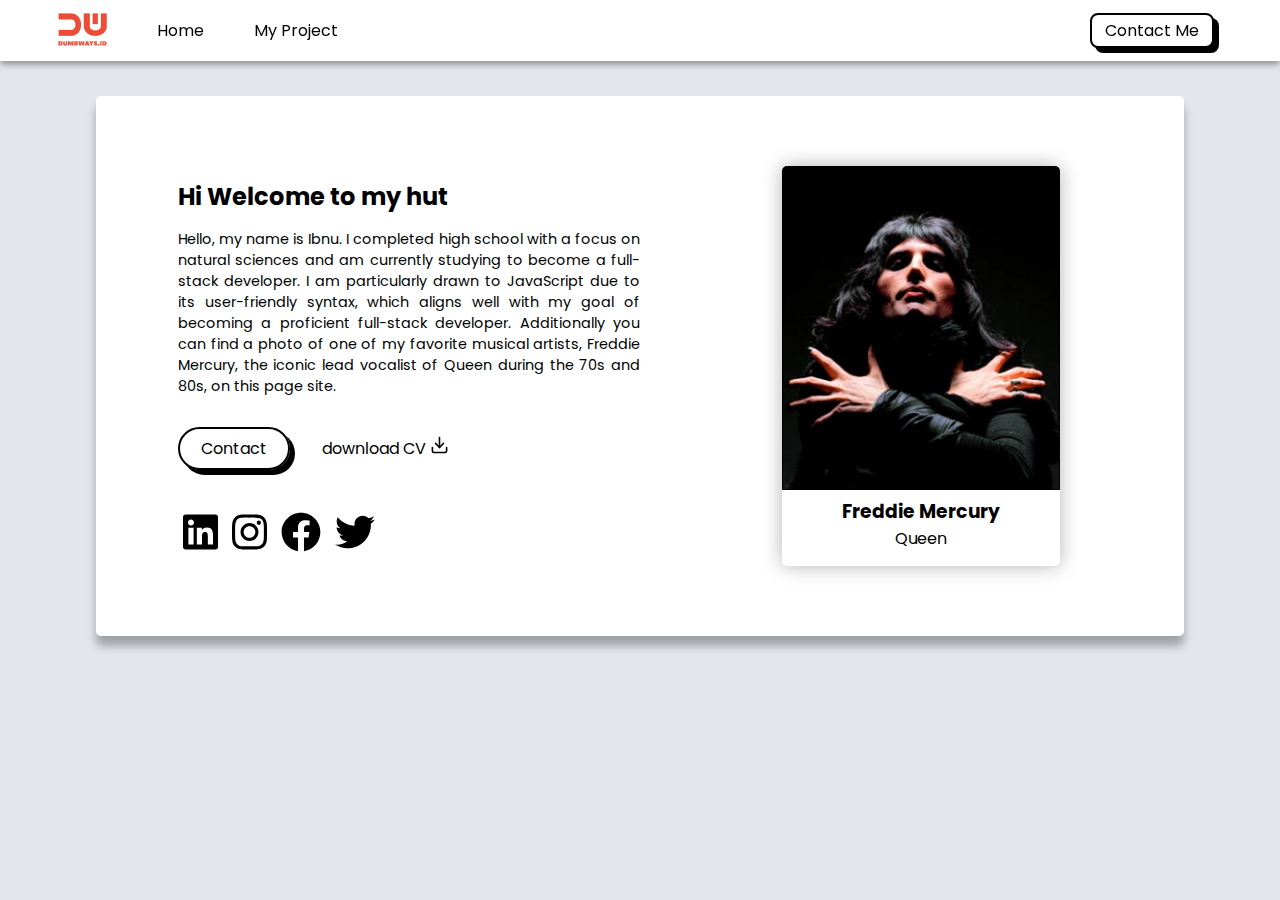
<file: index.html>
<!DOCTYPE html>
<html lang="en">
<head>
    <meta charset="UTF-8">
    <meta http-equiv="X-UA-Compatible" content="IE=edge">
    <meta name="viewport" content="width=device-width, initial-scale=1.0">
    <title>Home</title>
    <link rel="stylesheet" href="assets/css/style-halaman-utama.css">
    <link rel="stylesheet" href="https://cdnjs.cloudflare.com/ajax/libs/font-awesome/6.4.0/css/all.min.css" integrity="sha512-iecdLmaskl7CVkqkXNQ/ZH/XLlvWZOJyj7Yy7tcenmpD1ypASozpmT/E0iPtmFIB46ZmdtAc9eNBvH0H/ZpiBw==" crossorigin="anonymous" referrerpolicy="no-referrer" />
</head>
<body>
    <!-- Navigasi Bar -->
    <nav>
        <div class="nav-right">
            <ul>
                <li>
                    <a href="https://dumbways.id/">
                        <img src="assets/images/logo.png" alt="">
                    </a>
                </li>
                <li><a href="index.html">Home</a></li>
                <li><a href="blog.html">My Project</a></li>
            </ul>
        </div>
        <div class="nav-left">
            <a href="contact-menu.html">Contact Me</a>
        </div>

        <div class="btn">
            <button class="btn-hamburger" onclick="hamburger()">
                <i class="fa-solid fa-bars"></i>
            </button>
        </div>
    </nav>
    <!-- Akhir navigasi bar -->

    <!-- hamburger menu -->
    <div class="hamburger-menu">
        <a href="index.html">Home</a>
        <a href="blog.html">My Project</a>
        <a href="contact-menu.html">Contact Me</a>
    </div>
    <!-- akhir hamburger menu -->

    <div class="container">
        <section class="profil">
            <h2>Hi Welcome to my hut</h2>
            <p>Hello, my name is Ibnu. I completed high school with a focus on natural sciences and am currently studying to become a full-stack developer. I am particularly drawn to JavaScript due to its user-friendly syntax, which aligns well with my goal of becoming a proficient full-stack developer. Additionally you can find a photo of one of my favorite musical artists, Freddie Mercury, the iconic lead vocalist of Queen during the 70s and 80s, on this page site.</p>
            
            <div class="link">
                <a href="contact-menu.html">
                    <button type="button">
                    Contact
                    </button>
                </a>
                <a href="#">
                    download CV
                    <img src="assets/images/download.svg" alt="download">
                </a>
            </div>

            <div class="sosial-media">
                <a href="https://www.linkedin.com/in/ibnu-alinsani-8b275826b/">
                    <img src="assets/images/linkedin.svg" alt="Ibnu-Alinsani" class="icon">
                </a>
                <a href="https://www.instagram.com/ibnu_al_insani/">
                    <img src="assets/images/instagram.svg" alt="@ibnu_al_insani" class="icon">
                </a>
                <a href="https://www.facebook.com/ibnu.alinsani.1">
                    <img src="assets/images/facebook.svg" alt="IbnuAlinsani" class="icon">
                </a>
                <a href="https://twitter.com/Ibnu_Alinsani">
                    <img src="assets/images/twitter.svg" alt="@IbnuAlinsani"class="icon">
                </a>
            </div>
        </section>

        <section>

            <figure>
                <img src="assets/images/freddie.jpg" alt="Freddie Mercury">
                <h3>Freddie Mercury</h3>
                <figcaption>Queen</figcaption>
            </figure>
        </section>
    </div>

    <script src="assets/Js/hamburger.js"></script>
</body>
</html>
</file>
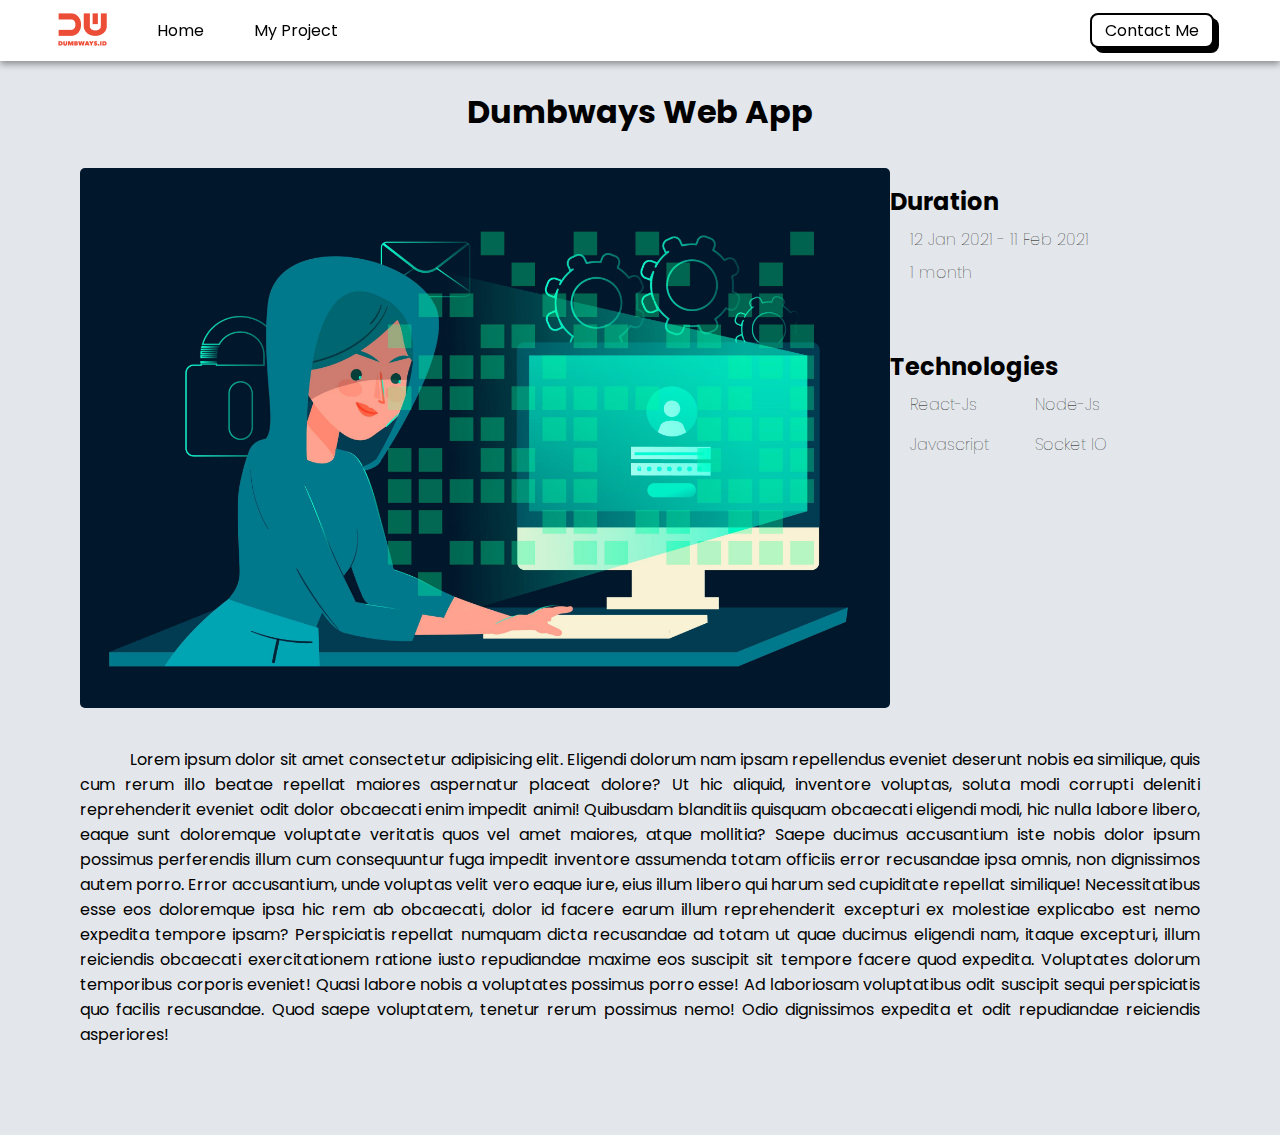
<file: blog-detail.html>
<!DOCTYPE html>
<html lang="en">
<head>
    <meta charset="UTF-8">
    <meta http-equiv="X-UA-Compatible" content="IE=edge">
    <meta name="viewport" content="width=device-width, initial-scale=1.0">
    <title>Dumbways Web App</title>
    <link rel="stylesheet" href="assets/css/style-blog-detail.css">
    <link rel="stylesheet" href="https://cdnjs.cloudflare.com/ajax/libs/font-awesome/6.4.0/css/all.min.css" integrity="sha512-iecdLmaskl7CVkqkXNQ/ZH/XLlvWZOJyj7Yy7tcenmpD1ypASozpmT/E0iPtmFIB46ZmdtAc9eNBvH0H/ZpiBw==" crossorigin="anonymous" referrerpolicy="no-referrer" />
</head>
<body>
    <!-- Navigasi Bar -->
    <nav>
        <div class="nav-right">
            <ul>
                <li>
                    <a href="https://dumbways.id/">
                        <img src="assets/images/logo.png" alt="">
                    </a>
                </li>
                <li><a href="index.html">Home</a></li>
                <li><a href="blog.html">My Project</a></li>
            </ul>
        </div>
        <div class="nav-left">
            <a href="contact-menu.html">Contact Me</a>
        </div>

        <div class="btn">
            <button class="btn-hamburger" onclick="hamburger()">
                <i class="fa-solid fa-bars"></i>
            </button>
        </div>
    </nav>
    <!-- Akhir navigasi bar -->

    <!-- hamburger menu -->
    <div class="hamburger-menu">
        <a href="index.html">Home</a>
        <a href="blog.html">My Project</a>
        <a href="contact-menu.html">Contact Me</a>
    </div>
    <!-- akhir hamburger menu -->

    <div class="container">
        <h1>Dumbways Web App</h1>
        <div class="first-column">
            <div class="hero">
                <img src="assets/images/code-2.jpg" alt="">
            </div>
            <div class="detail">
                <div class="duration">
                    <h2>Duration</h2>
                    <div class="date">
                        <i class="fa-solid fa-calculator"></i>
                        <h4>12 Jan 2021 - 11 Feb 2021</h4>
                    </div>
                    <div class="month">
                        <i class="fa-solid fa-clock"></i>
                        <h4>1 month</h4>
                    </div>
                </div>

                <div class="technologies">
                    <h2>Technologies</h2>
                    <div class="technoUse">
                        <div class="react">
                            <i class="fa-brands fa-react"></i>
                            <h4>React-Js</h4>
                        </div>
                        <div class="node">
                            <i class="fa-brands fa-node"></i>
                            <h4>Node-Js</h4>
                        </div>
                        <div class="javascript">
                            <i class="fa-brands fa-square-js"></i>
                            <h4>Javascript</h4>
                        </div>
                        <div class="socket">
                            <i class="fa-solid fa-bolt"></i>
                            <h4>Socket IO</h4>
                        </div>
                    </div>
                </div>
            </div>
        </div>

        <div class="second-column">
            <p>
                Lorem ipsum dolor sit amet consectetur adipisicing elit. Eligendi dolorum nam ipsam repellendus eveniet deserunt nobis ea similique, quis cum rerum illo beatae repellat maiores aspernatur placeat dolore? Ut hic aliquid, inventore voluptas, soluta modi corrupti deleniti reprehenderit eveniet odit dolor obcaecati enim impedit animi! Quibusdam blanditiis quisquam obcaecati eligendi modi, hic nulla labore libero, eaque sunt doloremque voluptate veritatis quos vel amet maiores, atque mollitia? Saepe ducimus accusantium iste nobis dolor ipsum possimus perferendis illum cum consequuntur fuga impedit inventore assumenda totam officiis error recusandae ipsa omnis, non dignissimos autem porro. Error accusantium, unde voluptas velit vero eaque iure, eius illum libero qui harum sed cupiditate repellat similique! Necessitatibus esse eos doloremque ipsa hic rem ab obcaecati, dolor id facere earum illum reprehenderit excepturi ex molestiae explicabo est nemo expedita tempore ipsam? Perspiciatis repellat numquam dicta recusandae ad totam ut quae ducimus eligendi nam, itaque excepturi, illum reiciendis obcaecati exercitationem ratione iusto repudiandae maxime eos suscipit sit tempore facere quod expedita. Voluptates dolorum temporibus corporis eveniet! Quasi labore nobis a voluptates possimus porro esse! Ad laboriosam voluptatibus odit suscipit sequi perspiciatis quo facilis recusandae. Quod saepe voluptatem, tenetur rerum possimus nemo! Odio dignissimos expedita et odit repudiandae reiciendis asperiores!
            </p>
        </div>

    <script src="assets/Js/hamburger.js"></script>
</body>
</html>
</file>
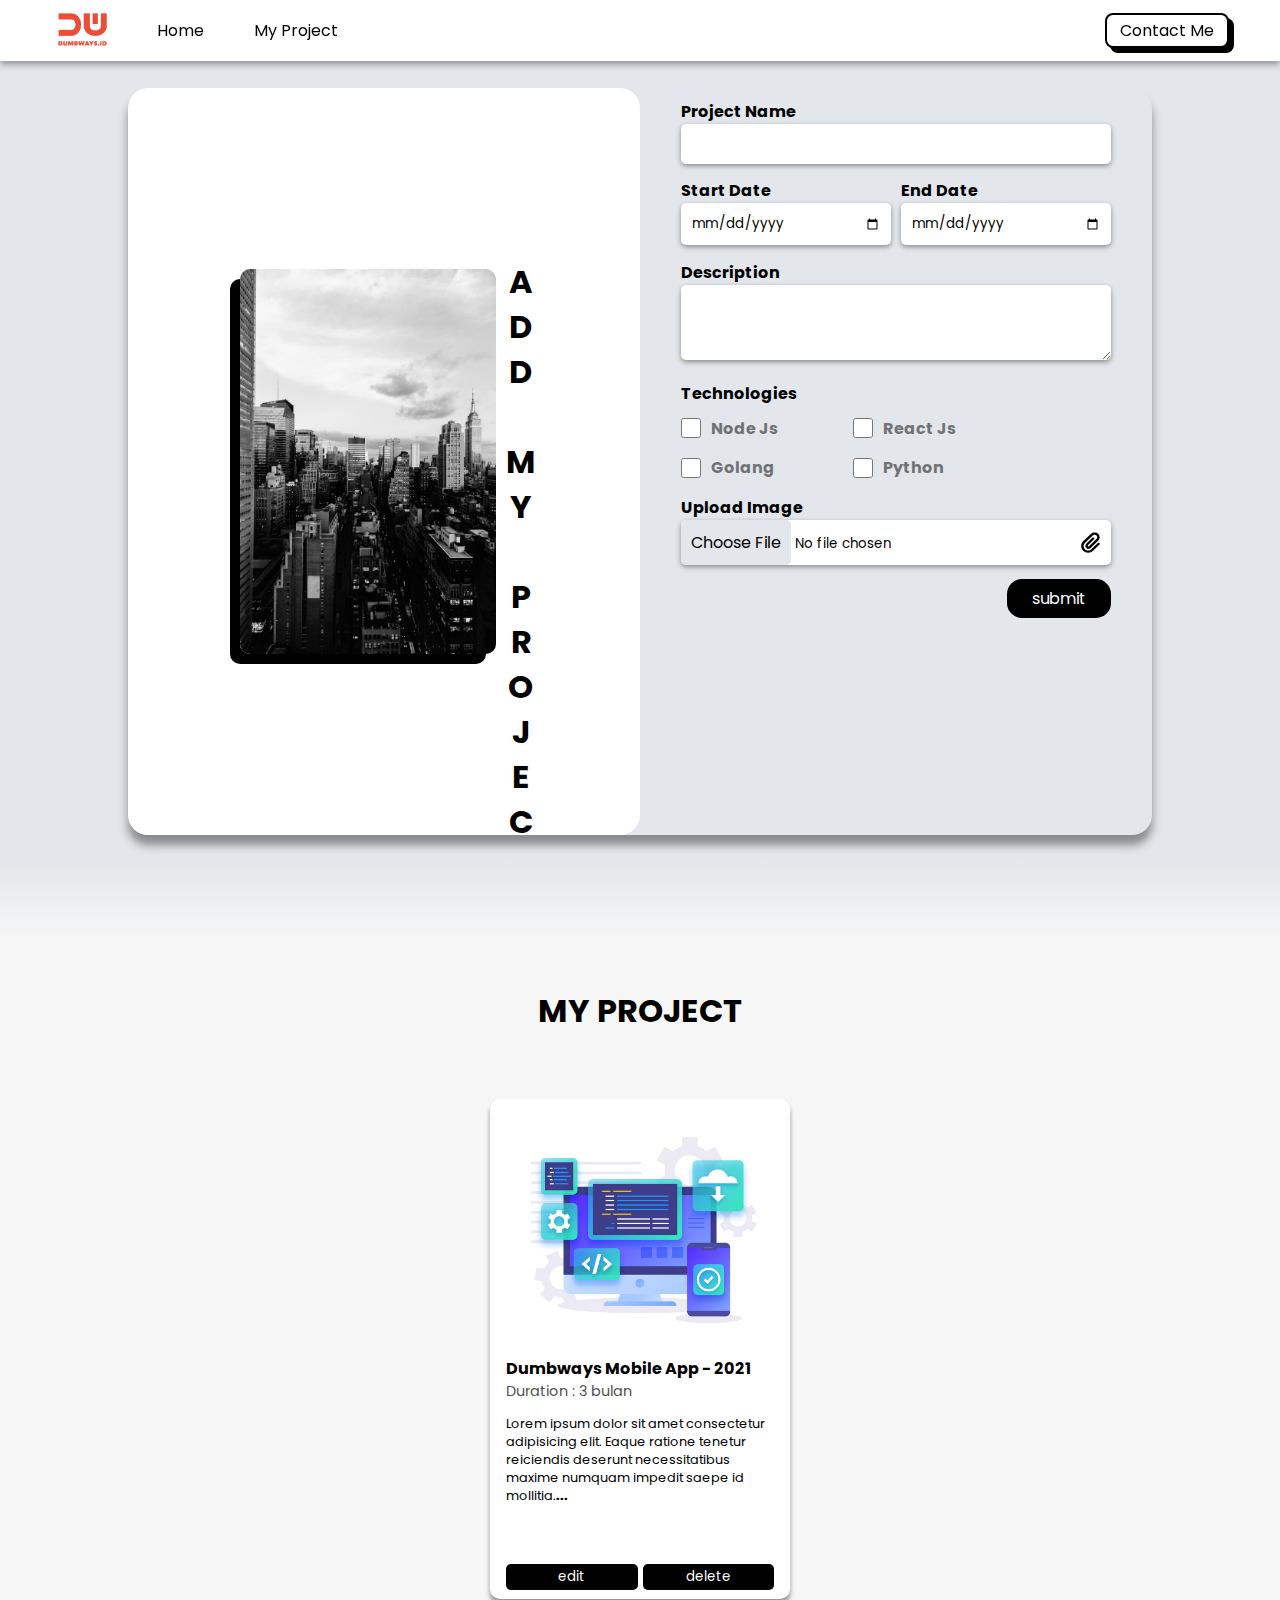
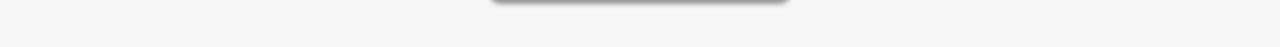
<file: blog.html>
<!DOCTYPE html>
<html lang="en">
<head>
    <meta charset="UTF-8">
    <meta http-equiv="X-UA-Compatible" content="IE=edge">
    <meta name="viewport" content="width=device-width, initial-scale=1.0">
    <title>My Project</title>
    <link rel="stylesheet" href="assets/css/style-blog.css">
    <link rel="stylesheet" href="https://cdnjs.cloudflare.com/ajax/libs/font-awesome/6.4.0/css/all.min.css" integrity="sha512-iecdLmaskl7CVkqkXNQ/ZH/XLlvWZOJyj7Yy7tcenmpD1ypASozpmT/E0iPtmFIB46ZmdtAc9eNBvH0H/ZpiBw==" crossorigin="anonymous" referrerpolicy="no-referrer" />
</head>
<body>
    <!-- Navigasi Bar -->
    <nav>
        <div class="nav-right">
            <ul>
                <li>
                    <a href="https://dumbways.id/">
                        <img src="assets/images/logo.png" alt="">
                    </a>
                </li>
                <li><a href="index.html">Home</a></li>
                <li><a href="blog.html">My Project</a></li>
            </ul>
        </div>
        <div class="nav-left">
            <a href="contact-menu.html">Contact Me</a>
        </div>

        <div>
            <button class="btn-hamburger" onclick="hamburger()">
                <i class="fa-solid fa-bars"></i>
            </button>
        </div>
    </nav>
    <!-- Akhir navigasi bar -->

    <!-- hamburger menu -->
    <div class="hamburger-menu">
        <a href="index.html">Home</a>
        <a href="blog.html">My Project</a>
        <a href="contact-menu.html">Contact Me</a>
    </div>
    <!-- akhir hamburger menu -->

    <!-- input field -->
    <div class="container-1">
        
        <div class="hero">
            <img src="assets/images/city.jpg" alt="">
            <h1 style="display: inline;">ADD MY PROJECT</h1>
        </div>

        <div class="container-dalam">

                <!-- form -->
            <form action="">
                <div class="title">
                    <label for="title">Project Name</label>
                    <input type="text" id="title" required>
                </div>
                <div class="date">
                    <div class="start">
                        <label for="start-date">Start Date</label>
                        <input type="date" id="start-date" required>
                    </div>
                    <div class="end">
                        <label for="end-date">End Date</label>
                        <input type="date" id="end-date" value="" required>
                    </div>
                </div>
                <div>
                    <label for="description">Description</label>
                    <textarea id="description" required></textarea>
                </div>
                <div class="techno">
                    <label for="technologies">Technologies</label>
                    <div class="checkbox">
                        <div class="input-checkbox">
                            <input type="checkbox" name="checkbox" id="node-js" value="fa-node">
                            <label for="node-js">Node Js</label>
                        </div>
                        <div class="input-checkbox">
                            <input type="checkbox" name="checkbox" id="react-js" value="fa-react">
                            <label for="react-js">React Js</label>
                        </div>
                        <div class="input-checkbox">
                            <input type="checkbox" name="checkbox" id="next-js" value="fa-golang">
                            <label for="next-js">Golang</label>
                        </div>
                        <div class="input-checkbox">
                            <input type="checkbox" name="checkbox" id="typescript" value="fa-python">
                            <label for="typescript">Python</label>
                        </div>
                    </div>
                </div>
                <div class="image">
                    <label for="image">Upload Image</label>
                    <div class="image-file">
                        <input type="file" alt="file" id="image" required>
                        <img src="assets/images/paperclip.svg" alt="attach file">
                    </div>
                </div>
                <div class="btn">
                    <button type="submit">submit</button>
                </div>
            </form>
            <!-- end form -->        
        </div>
    </div>
    <!-- end input field -->
    
    <!-- transisi -->
    <div class="transisi"></div>
    <!-- end transisi -->
    
    <!-- content project -->
    <div class="container-2">
        <h1>MY PROJECT</h1>
        <div class="card-wrapping">
            <div class="card">
                <img src="assets/images/code-1 .jpg" alt="">
                <h4>Dumbways Mobile App - 2021</h4>
                <p>Duration : 3 bulan</p>
                <p>Lorem ipsum dolor sit amet consectetur adipisicing elit. Eaque ratione tenetur reiciendis deserunt necessitatibus maxime numquam impedit saepe id mollitia.<a href="blog-detail.html">...</a></p>
                <div class="teknologi">
                    <div>
                        <i class="fa-brands fa-node"></i>
                    </div>
                    <div>
                        <i class="fa-brands fa-react"></i>
                    </div>
                    <div>
                        <i class="fa-brands fa-golang"></i>
                    </div>
                    <div>
                        <i class="fa-brands fa-python"></i>
                    </div>
                </div>    
                <div class="btn-2">
                    <button>edit</button>
                    <button>delete</button>
                </div>
            </div>
            </div>
        </div>
    </div>
    <!-- end content project -->
    <script src="assets/Js/my-project.js"></script>
    <script src="assets/Js/hamburger.js"></script>
</body>
</html>
</file>
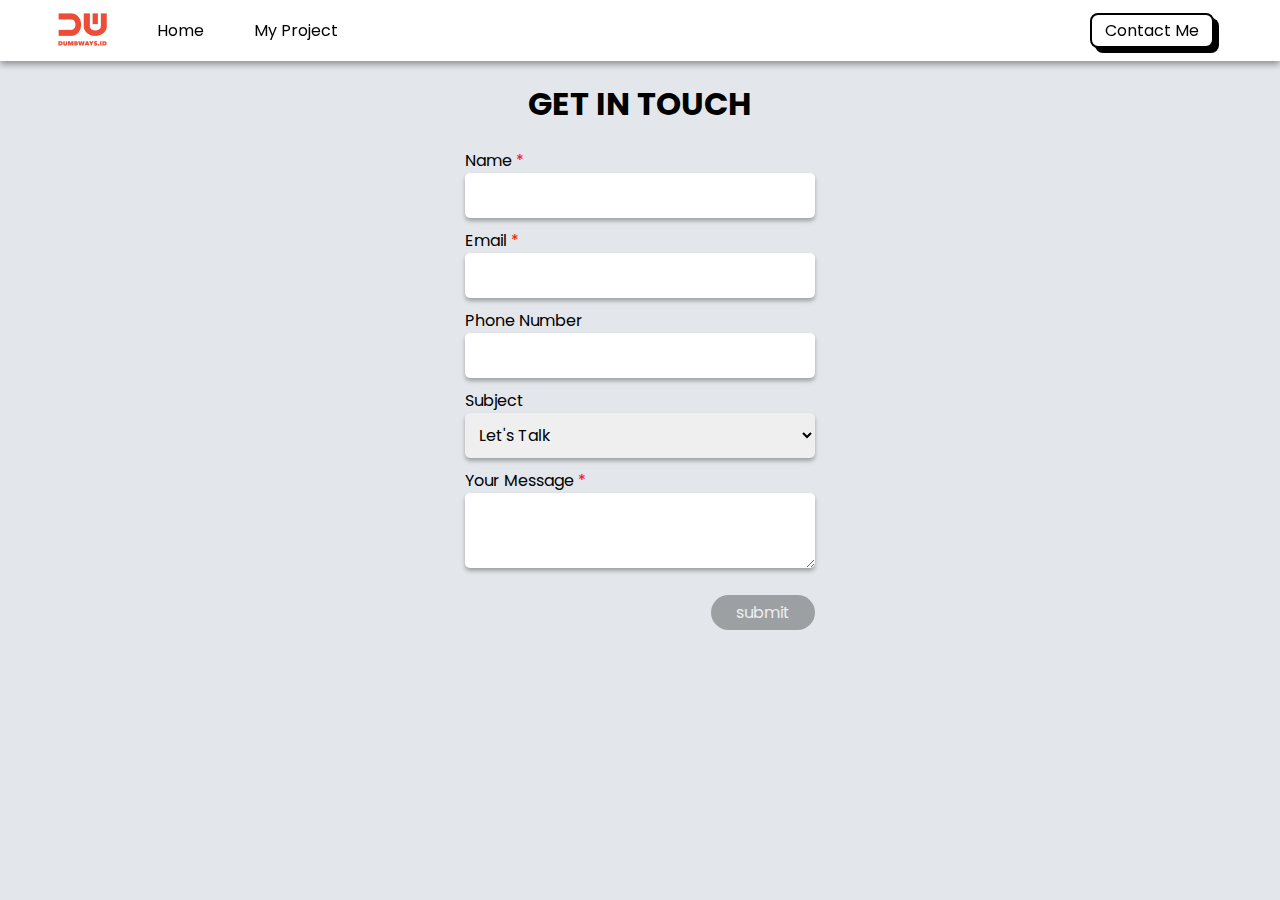
<file: contact-menu.html>
<!DOCTYPE html>
<html lang="en">
<head>
    <meta charset="UTF-8">
    <meta http-equiv="X-UA-Compatible" content="IE=edge">
    <meta name="viewport" content="width=device-width, initial-scale=1.0">
    <title>Contact Menu</title>
    <link rel="stylesheet" href="assets/css/style-contact-menu.css">
    <link rel="stylesheet" href="https://cdnjs.cloudflare.com/ajax/libs/font-awesome/6.4.0/css/all.min.css" integrity="sha512-iecdLmaskl7CVkqkXNQ/ZH/XLlvWZOJyj7Yy7tcenmpD1ypASozpmT/E0iPtmFIB46ZmdtAc9eNBvH0H/ZpiBw==" crossorigin="anonymous" referrerpolicy="no-referrer" />
</head>
<body>
    <!-- Navigasi Bar -->
    <nav>
        <div class="nav-right">
            <ul>
                <li>
                    <a href="https://dumbways.id/">
                        <img src="assets/images/logo.png" alt="">
                    </a>
                </li>
                <li><a href="index.html">Home</a></li>
                <li><a href="blog.html">My Project</a></li>
            </ul>
        </div>
        <div class="nav-left">
            <a href="contact-menu.html">Contact Me</a>
        </div>

        <div>
            <button class="btn-hamburger" onclick="hamburger()">
                <i class="fa-solid fa-bars"></i>
            </button>
        </div>
    </nav>
    <!-- Akhir navigasi bar -->

    <!-- hamburger menu -->
    <div class="hamburger-menu">
        <a href="index.html">Home</a>
        <a href="blog.html">My Project</a>
        <a href="contact-menu.html">Contact Me</a>
    </div>
    <!-- akhir hamburger menu -->

    <!-- container -->
    <div class="container">
        <h1>GET IN TOUCH</h1>
        <form id="form">

            <div>
                <label for="nama">Name <span>*</span></label>
                <input type="text" id="nama" pattern="[A-Za-z ]+" required>
            </div>
            <div>
                <label for="email">Email <span>*</span></label>
                <input type="email" id="email" required>
            </div>
            <div>
                <label for="phone">Phone Number</label>
                <input type="number" id="phone" min="0">
            </div>
            <div>
                <label for="subject">Subject</label>
                <select name="menu" id="subject">
                    <option>Let's Talk</option>
                    <option>Let's Collaboration</option>
                    <option>I'am Hiring</option>
                </select>
            </div>
            <div>
                <label for="messsage">Your Message <span>*</span></label>
                <textarea id="message" required></textarea>
            </div>
            <div class="btn">
                <button type="button" onclick="getData()">submit</button>
            </div>

        </form>
    </div>

    <!-- akhir container -->

    <script src="assets/Js/script.js"></script>
    <script src="assets/Js/hamburger.js"></script>
</body>
</html>
</file>
<file: assets/css/style-halaman-utama.css>
@import url('https://fonts.googleapis.com/css2?family=Poppins:wght@500&display=swap');

:root {
    --primary-color: white;
    --secondary-color: black;
    --bg-color: #E3E7EB;
}

* {
    margin: 0;
    padding: 0;
    box-sizing: border-box;
    font-family: 'poppins',Arial, Helvetica, sans-serif;
}

body {
    background-color: var(--bg-color);   
    overflow-x: hidden; 
}


/* Navbar */
nav {
    display: grid;
    grid-template-columns: 3fr .7fr auto;
    align-items: center;
    position: fixed;
    top: 0;
    left: 0;
    right: 0;
    padding: 8px;
    background-color: var(--primary-color);
    box-shadow: 0 3px 7px rgba(0, 0, 0, .4);
    /* z-index: 99; */
}

.nav-right ul {
    display: flex;
    align-items: center;
    gap: 50px;
    list-style: none;
}

.nav-right ul li img{
    margin-top: 5px;
}

.nav-right ul li a ,
.nav-left a{
    color: var(--secondary-color);
    text-decoration: none;
    font-weight: initial;
}

.nav-right ul li a:hover {
    text-decoration: underline;
}

.nav-left {
    background-color: white;
    border: 2px solid var(--secondary-color);
    border-radius: 8px;
    overflow: hidden; 
    box-shadow: 5px 5px var(--secondary-color);
    transition: .2s ease-in-out;
}

.nav-left a {
    display: block;
    color: var(--secondary-color);
    padding: 3px 13px ;
    transition: .2s ease-in-out;
}

.nav-left:hover {
    box-shadow: none;
}

.nav-left a:hover {
    color: white;
    background-color: var(--secondary-color);
}

.nav-right{
    margin: 0 50px;
}

.nav-left {
    /* transform: translateX(7em); */
    justify-self: center;
}

/* Hamburger menu */
    .btn-hamburger {
        background-color: transparent;
        border: none;
        font-size: 2rem;
        display: none;
    }

    .hamburger-menu {
        display: none;
        background-color: #D3D3D3;
        transition: all .2s;
    }

    .hamburger-menu a {
        display: block;
        text-align: center;
        color: white;
    }
/* akhir hamburger menu */
/* akhir style navbar */

/* Container */
.container {
    display: grid;
    grid-template-columns: repeat(2, 1fr);
    align-items: center ;
    max-width: 85%;
    margin: 6em auto 2em;
    padding: 2em;
    min-height: 60vh;
    background-color: white;
    box-shadow: 0 10px 10px rgba(0, 0, 0, .3);
    border-radius: 5px;
}

.container section {
    margin-left: 50px;
}

.container section p {
    font-size: .9rem;
    margin : 15px 0 30px;
    text-align: justify;
}

.link button {
    font-family: 'poppins';
    width: 7em;
    padding: 7px;
    border-radius: 30px;
    background-color: transparent;
    color: black;
    font-size: 1rem;
    transition: .15s ease-in-out;
    cursor: pointer;
    box-shadow: 5px 5px black;
    border: 2px solid black;
}

.link button:hover {
    color: white;
    background-color: black;
    box-shadow: none;
}

/* Contact */
.link {
    display: flex;
    align-items: center;
    gap: 2em;
}

.link a:nth-child(2) {
    color: black;
    text-decoration: none;
}

.link a img {
    height: 1.2rem;
    color: black;
}

.link a:hover {
    text-decoration: underline;
}

/* Sosial-media */
.sosial-media {
    margin-top: 1em;
}

.sosial-media a {
    text-decoration: none;
}

.icon {
    margin: 10px 5px;
    height: 2.5rem;
    cursor: pointer;
    position: relative;
    transition: .2s ease-in-out;
    top: 1em;
}

.icon:hover {
    top: -3px;
    box-shadow: 0 18px 5px black;
}

/* card */
figure {
    width: 60%;
    margin: 1.2em auto;
    text-align: center;
    border: transparent;
    border-radius: 5px;
    overflow: hidden;
    box-shadow: 0 0 20px rgba(0, 0, 0, .3);    
    transition: transform .2s ease;
}

figure img {
    width: 100%;
}

figure:hover {
    transform: translateY(-10px);
}

figure figcaption {
    margin-bottom: 15px;
}
/* akhir card */

/* Responsive */

/* responsive tablet/ipad */
@media (max-width: 900px) {
    nav {
        grid-template-columns: 3fr 1fr auto;
    }

    .container {
        max-width: 70%;
        margin: 7em auto 1em;
        display: block;
        padding: 2em 1.5em;
    }
    .container section {
        margin-left: 30px;
        margin-right: 30px;
    }
    .container section:last-child {
        margin-top: 50px;
    }

    .sosial-media {
        text-align: center;
    }
}

/* responsive handphone */
@media (max-width: 500px) {
    /* nav media query */
    nav {
        position: initial;
        padding: 3px;
    }

    .nav-right {
        transform: translateX(-30px);
    }

    .btn-hamburger {
        display: block;
        margin-left: 45px;
        font-size: 1.5rem;
        cursor: pointer;
    }

    ul li:nth-child(2),
    ul li:nth-child(3),
    .nav-left {
        display: none;
    }

    .hamburger-menu {
        flex-direction: column;
        gap: 20px;
        padding: 15px;
    }

    .hamburger-menu a {
        text-decoration: none;
        color: var(--secondary-color);
    }

    .hamburger-menu a:last-child {
        color: white;
        background-color: var(--secondary-color);
        width: 8em;
        margin: auto;
        border-radius: 10px;
        padding: 8px 0;
    }
    /* akhir nav media query */

    .container {
        max-width: 95%;
        margin: 1em auto 1.5em;
        padding: 1.5em .1em;
    }

    .container .profil p {
        text-align: left;
    }

    .link a button {
        box-shadow: initial;
        background-color: black;
        color: white;
    }
    
    figure {
        width: 80%;
    }
}
/* akhir responsive */
</file>
<file: assets/css/style-blog-detail.css>
@import url('https://fonts.googleapis.com/css2?family=Poppins:wght@500&display=swap');

:root {
    --primary-color: white;
    --secondary-color: black;
    --bg-color: #E3E7EB;
}

* {
    margin: 0;
    padding: 0;
    box-sizing: border-box;
    font-family: 'poppins',Arial, Helvetica, sans-serif;
    /* font-weight: bold; */
}

body {
    background-color: var(--bg-color);
    padding: 3em;
    overflow-x: hidden;
}

/* Navbar */
nav {
    display: grid;
    grid-template-columns: 3fr .7fr auto;
    align-items: center;
    position: fixed;
    top: 0;
    left: 0;
    right: 0;
    padding: 8px;
    background-color: var(--primary-color);
    box-shadow: 0 3px 7px rgba(0, 0, 0, .4);
    z-index: 99;
}

.nav-right ul {
    display: flex;
    align-items: center;
    gap: 50px;
    list-style: none;
}

.nav-right ul li img{
    margin-top: 5px;
}

.nav-right ul li a ,
.nav-left a{
    color: var(--secondary-color);
    text-decoration: none;
    font-weight: initial;
}

.nav-right ul li a:hover {
    text-decoration: underline;
}

.nav-left {
    background-color: white;
    border: 2px solid var(--secondary-color);
    border-radius: 8px;
    overflow: hidden; 
    box-shadow: 5px 5px var(--secondary-color);
    transition: .2s ease-in-out;
}

.nav-left a {
    display: block;
    color: var(--secondary-color);
    padding: 3px 13px ;
    transition: .2s ease-in-out;
}

.nav-left:hover {
    box-shadow: none;
}

.nav-left a:hover {
    color: white;
    background-color: var(--secondary-color);
}

.nav-right{
    margin: 0 50px;
}

.nav-left {
    /* transform: translateX(7em); */
    justify-self: center;
}

/* Hamburger menu */
    .btn-hamburger {
        background-color: transparent;
        border: none;
        font-size: 2rem;
        display: none;
    }

    .hamburger-menu {
        display: none;
        background-color: #D3D3D3;
        transition: all .2s;
    }

    .hamburger-menu a {
        display: block;
        text-align: center;
        color: white;
    }
/* akhir hamburger menu */
/* akhir style navbar */

/* isi content - container */
.container {
    display: flex;
    flex-direction: column;
    align-items: center;
    gap: 2em;
    border-radius: 10px;
    padding: 2.5em 2em;
}

/* first-column */
.first-column {
    margin: 0 auto;
    display: grid;
    grid-template-columns: 1.5fr 1fr;
    justify-items: center;
    width: 100%;
    height: fit-content;
}

.hero img {
    height: 60vh;
    border-radius: 5px;
    object-fit: cover;
}

.detail {
    justify-self: start;
}

h4 {
    font-weight: lighter;
}

i {
    font-size: 1.3rem;
    margin-right: 10px;
}

.duration {
    margin: 1em 0 4em
}

.duration h3, .duration div {
    margin-top: .5em;
}

.technoUse {
    margin-top: .5em;
    display: grid;
    grid-template-columns: 1.2fr 1fr;
    gap: 15px;
}

.date,
.month,
.react,
.node,
.javascript,
.socket {
    display: flex;
    align-items: center;
    gap: 10px;
}
/* end first-column */

/* second-column */
.second-column p {
    text-indent: 50px;
    text-align: justify;
}

/* end second-column */

/* responsive */

/* responsive tablet */
@media (max-width: 900px) {
    nav {
        grid-template-columns: 3fr 1fr auto;
    }

    .first-column {
        width: 100%;
        justify-items: start;
    }

    .hero img {
        height: 230px;
    }

    h2 {
        font-size: 1.2rem;
    }

    .duration {
        margin: 0 0 .5em ;
    }

    .technoUse {
        /* margin-top: 1em; */
        display: grid;
        grid-template-columns: 1fr 1fr;
        /* gap: 15px; */
    }
}

/* tambahan responsive untuk tablet */
@media (max-width: 800px) {
    .technoUse {
        grid-template-columns: 1fr;
    }
}

/* responsive handphone */
@media (max-width: 500px) {
    /* nav media query */
    nav {
        position: initial;
        padding: 3px;
    }

    .nav-right {
        transform: translateX(-30px);
    }
    
    .btn-hamburger {
        display: block;
        margin-left: 45px;
        font-size: 1.5rem;
    }

    ul li:nth-child(2),
    ul li:nth-child(3),
    .nav-left {
        display: none;
    }

    .hamburger-menu {
        flex-direction: column;
        gap: 20px;
        padding: 15px;
    }

    .hamburger-menu a {
        text-decoration: none;
        color: var(--secondary-color);
    }

    .hamburger-menu a:last-child {
        color: white;
        background-color: var(--secondary-color);
        width: 8em;
        margin: auto;
        border-radius: 10px;
        padding: 8px 0;
    }
    /* akhir nav media query */

    body {
        padding: 0;
    }

    .container {
        padding: 1rem;
    }

    h1 {
        font-size: 1.8rem;
    }

    .first-column {
        grid-template-columns: 1fr;
        justify-items: center;
    }
    
    .first-column .hero img {
        width: 100%;
    }
    
    .detail {
        margin-left: 10px;
        justify-content: center;
    }

    .second-column p {
        text-indent: 0;
        text-align: start;
    }

    .technoUse {
        grid-template-columns: 1fr 1fr;
    }

    .technologies {
        margin-top: 1em;
    }
}

/* responsive handphone ukuran kecil */
@media (max-width: 350px) {
    h1 {
        font-size: 1.4rem;
    }

    .hero img {
        width: 290px;
    }
}
/* akhir responsive */
</file>
<file: assets/css/style-blog.css>
@import url('https://fonts.googleapis.com/css2?family=Poppins:wght@500&display=swap');

:root {
    --primary-color: white;
    --secondary-color: black;
    --bg-color: #E3E7EB;
}

* {
    margin: 0;
    padding: 0;
    box-sizing: border-box;
    font-family: 'poppins',Arial, Helvetica, sans-serif;
    font-weight: bold;
}

body {
    background-color: var(--bg-color);
    overflow-x: hidden;
}

/* Navbar */
nav {
    display: grid;
    grid-template-columns: 3fr .6fr auto;
    align-items: center;
    position: fixed;
    top: 0;
    left: 0;
    right: 0;
    padding: 8px;
    background-color: var(--primary-color);
    box-shadow: 0 3px 7px rgba(0, 0, 0, .4);
    z-index: 99;
}

.nav-right ul {
    display: flex;
    align-items: center;
    gap: 50px;
    list-style: none;
}

.nav-right ul li img{
    margin-top: 5px;
}

.nav-right ul li a ,
.nav-left a{
    color: var(--secondary-color);
    text-decoration: none;
    font-weight: initial;
}

.nav-right ul li a:hover {
    text-decoration: underline;
}

.nav-left {
    background-color: white;
    border: 2px solid var(--secondary-color);
    border-radius: 8px;
    overflow: hidden; 
    box-shadow: 5px 5px var(--secondary-color);
    transition: .2s ease-in-out;
}

.nav-left a {
    display: block;
    color: var(--secondary-color);
    padding: 3px 13px ;
    transition: .2s ease-in-out;
}

.nav-left:hover {
    box-shadow: none;
}

.nav-left a:hover {
    color: white;
    background-color: var(--secondary-color);
}

.nav-right{
    margin: 0 50px;
}

.nav-left {
    /* transform: translateX(7em); */
    justify-self: center;
}

/* Hamburger menu */
    .btn-hamburger {
        background-color: transparent;
        border: none;
        font-size: 2rem;
        display: none;
    }

    .hamburger-menu {
        display: none;
        background-color: #D3D3D3;
        transition: all .2s;
    }

    .hamburger-menu a {
        display: block;
        text-align: center;
        color: white;
    }
/* akhir hamburger menu */
/* akhir style navbar */

/* container-1 */
.container-1 {
    display: grid;
    grid-template-columns: repeat(2, 1fr);
    margin: auto;
    width: 80%;
    height: 83vh;
    overflow: hidden;
    border-radius: 20px;
    transform: translateY(5.5em);
    box-shadow: 0 10px 10px rgba(0, 0, 0, .4);
}

.hero {
    display: flex;
    justify-content: center;
    align-items: center;
    width: 100%;
    height: inherit;
    background-color: var(--primary-color);
    border-radius: 20px;
}

.hero img {
    width: 20vw;
    margin-left: 1em;
    border-radius: 10px;
    box-shadow: -10px 10px var(--secondary-color);
    transition: transform .1s ease-in;
}

.hero img:hover {
    transform: translateY(-10px);
}

.hero h1 {
    writing-mode: vertical-lr;
    text-orientation: upright;
    transform: translateY(3.5em);
}

/* Container */
.container-dalam {
    width: 100%;
    height: 100vh;
    /* padding-top: 2.7em; */
}

.container-dalam form {
    margin: 1em auto;
    width: 430px;
}

form .title {
    margin-top: -5px;
}

form div {
    margin-top: .9em;
}

input, textarea {
    width: 100%;
    padding: 10px;
    border: none;
    border-radius: 5px;
    box-shadow: 0 2px 5px rgba(0, 0, 0, .4);
    font-weight: initial;
}

.date {
    margin-top: 0px;
    display: grid;
    grid-template-columns: repeat(2, 1fr);
    gap: 10px;
}

textarea {
    resize: vertical;
    min-height: 75px;
    max-height: 300px;
}

/* Checkbox */

.techno {
    width: 80%;
}

.checkbox {
    display: grid;
    grid-template-columns: repeat(2, 1fr);
    /* border: 1px solid var(--secondary-color); */
    margin-top: -.3em;
}

.checkbox input[type="checkbox"] {
    width: 20px;
    height: 20px;
    border-radius: 50%;
    outline: none;
    border: none;
    box-shadow: none;
    accent-color: black;
    cursor: pointer;
}

.input-checkbox {
    display: flex;
    align-items: center;
    gap: 10px;
}

.input-checkbox label {
    opacity: .5;
}

.input-checkbox input:checked ~ label {
    opacity: 1;
}

/* style image file */
.image-file {
    background-color: var(--primary-color);
    margin: initial;
    border-radius: 5px;
}

.image-file img {
    width: 1.2em;
    position: absolute;
    transform: translate(-30px, 12px);
    cursor: pointer;
}

.image-file input {
    padding: initial;
}

input[type="file"]::file-selector-button {
    background-color: var(--bg-color);
    font-family: 'poppins';
    color: black;
    padding: 10px;
    border: none;
    border-radius: 5px;
    font-size: 16px;
    cursor: pointer;
    transition: all .2s;
}
    
input[type="file"]::file-selector-button:hover {
    background-color: grey;
} 

/* button */
.btn {
    text-align: end;
}

.btn button {
    padding: 7px 25px;
    font-size: 1rem;
    font-weight: initial;
    color: var(--primary-color);
    background-color: var(--secondary-color);
    border: none;
    border-radius: 15px;
    cursor: pointer;
}

.btn button:hover {
    padding: 7px 30px;
    transition: all .2s;
}
/* akhir container-1 */

/* transisi */
.transisi {
    width: 100%;
    height: 5em;
    background-image: linear-gradient(var(--bg-color), rgb(246, 246, 246));
    transform: translateY(7em);
}
/* akhir transisi */

/* container-2 */
.container-2 {
    width: 100%;
    background-color: rgb(246, 246, 246);
    margin-top: 7em;
    padding: 3em;
}

.container-2 h1 {
    margin-bottom: 2em;
    text-align: center;
}

.card-wrapping {
    display: grid;
    grid-template-columns: repeat(auto-fit, minmax(300px, 300px));
    justify-content: center;
    gap: 50px;
}

.card {
    height: 500px;
    padding: 1em;
    overflow: hidden;
    border-radius: 10px;
    background-color: var(--primary-color);
    box-shadow: 0 5px 5px rgba(0, 0, 0, .4);
    position: relative;
}

.card img {
    width: 100%;
    max-height: 50%;
    object-fit: cover;
    border-radius: 10px;
}

.card p:nth-child(3) {
    opacity: .7;
    font-size: .9rem;
}

.card p {
    font-weight: initial;
}

.card p:nth-child(4) {
    transform: translateY(1em);
    word-wrap: break-word;
    font-size: .8rem;
}

.card p:nth-child(4) a { 
    color: black;
    text-decoration: none;
}

.teknologi {
    display: flex;
}

.teknologi i {
    transform: translateY(1.4em);
    margin: 0 10px;
    font-size: 1.2rem;
}

.btn-2 {
    display: grid;
    grid-template-columns: 1fr 1fr;
    gap: 5px;
    width: 100%;
    /* transform: translateY(2.7em); */
    margin-top: 2.7em;
}

.btn-2 button {
    font-weight: initial;
    padding: 3px 0;
    border: none;
    border-radius: 5px;
    cursor: pointer;
    background-color: var(--secondary-color);
    color: var(--primary-color);
}

/* responsive web */

/* responsive tablet */
@media (max-width: 900px) {
    nav {
        grid-template-columns: 3fr 1fr auto;
    }

    .container-1 {
        box-shadow: none;
        height: 90vh;
        overflow: visible;
        grid-template-columns: 1fr;
    }

    .hero {
        height: 3em;
    }

    .hero img {
        display: none;
    }

    .hero h1 {
        writing-mode: horizontal-tb;
        transform: initial;
        font-size: 1.7rem;
    }

    .container-dalam form {
        transform: scale(1.4);
        margin-top: 9em;
    }

    textarea {
        max-height: 200px;
    }

    .container-2 {
        min-height: 95vh;
    }

    .btn {
        margin-top: 1.5em;
    }
}

/* responsive handphone */
@media (max-width: 500px) {
    body {
        height: fit-content;
    }

    /* nav media query */
    nav {
        position: initial;
        padding: 3px;
    }

    .nav-right {
        transform: translateX(-30px);
    }
    
    .btn-hamburger {
        display: block;
        margin-left: 45px;
        font-size: 1.5rem;
    }

    ul li:nth-child(2),
    ul li:nth-child(3),
    .nav-left {
        display: none;
    }

    .hamburger-menu {
        flex-direction: column;
        gap: 20px;
        padding: 15px;
    }

    .hamburger-menu a {
        text-decoration: none;
        color: var(--secondary-color);
    }

    .hamburger-menu a:last-child {
        color: white;
        background-color: var(--secondary-color);
        width: 8em;
        margin: auto;
        border-radius: 10px;
        padding: 8px 0;
    }
    /* akhir nav media query */

    .container-1 {
        transform: initial;
        margin-top: 1em;
        width: 85%;
    }

    .container-1 h1 {
        font-size: 1rem;
    }

    .container-dalam form {
        transform: initial;
        width: 100%;
        margin-top: 1.5em;
    }
}
/* responsive handphone ukuran kecil */
@media (max-width: 350px) {

    .container-1 {
        transform: translate(-15px, -18px) scale(.9);
        height: 100vmax;
        margin-left: 23px;
    }

    .transisi {
        margin-top: 7.5em;
    }

    .card-wrapping {
        grid-template-columns: repeat(auto-fit, 250px);
    }

    .card-wrapping .card {
        height: fit-content;
    }

    .card-wrapping .card img {
        height: 150px;
    }
}
/* akhir responsive */
</file>
<file: assets/css/style-contact-menu.css>
@import url('https://fonts.googleapis.com/css2?family=Poppins:wght@500&display=swap');

:root {
    --primary-color: white;
    --secondary-color: black;
    --bg-color: #E3E7EB;
}

* {
    margin: 0;
    padding: 0;
    box-sizing: border-box;
    font-family: 'poppins',Arial, Helvetica, sans-serif;
    /* font-weight: bold; */
}

body {
    background-color: var(--bg-color);
    /* padding: 2em; */
    overflow: hidden;
}


/* Navbar */
nav {
    display: grid;
    grid-template-columns: 3fr .7fr auto;
    align-items: center;
    position: fixed;
    top: 0;
    left: 0;
    right: 0;
    padding: 8px;
    background-color: var(--primary-color);
    box-shadow: 0 3px 7px rgba(0, 0, 0, .4);
    /* z-index: 99; */
}

.nav-right ul {
    display: flex;
    align-items: center;
    gap: 50px;
    list-style: none;
}

.nav-right ul li img{
    margin-top: 5px;
}

.nav-right ul li a ,
.nav-left a{
    color: var(--secondary-color);
    text-decoration: none;
    font-weight: initial;
}

.nav-right ul li a:hover {
    text-decoration: underline;
}

.nav-left {
    background-color: white;
    border: 2px solid var(--secondary-color);
    border-radius: 8px;
    overflow: hidden; 
    box-shadow: 5px 5px var(--secondary-color);
    transition: .2s ease-in-out;
}

.nav-left a {
    display: block;
    color: var(--secondary-color);
    padding: 3px 13px ;
    transition: .2s ease-in-out;
}

.nav-left:hover {
    box-shadow: none;
}

.nav-left a:hover {
    color: white;
    background-color: var(--secondary-color);
}

.nav-right{
    margin: 0 50px;
}

.nav-left {
    justify-self: center;
}

/* Hamburger menu */
    .btn-hamburger {
        background-color: transparent;
        border: none;
        font-size: 2rem;
        display: none;
    }

    .hamburger-menu {
        display: none;
        background-color: #D3D3D3;
        transition: all .2s;
    }

    .hamburger-menu a {
        display: block;
        text-align: center;
        color: white;
    }
/* akhir hamburger menu */
/* akhir style navbar */

/* Container */
.container {
    margin: 20px;
    margin-top: 5em;
}

.container h1 {
    margin-bottom: 20px;
    text-align: center;
}

/* Form */
form {
    display: flex;
    flex-direction: column;
    gap: 10px;
    width: 350px;
    margin: auto;
}

form:invalid .btn button {
    opacity: .3;
    pointer-events: none;
}

:focus {
    outline: none;
    transform: scale(1.05);
}

label span {
    color: red;
}

input, select, textarea {
    font-size: 1rem;
    padding: 10px;
    width: 100%;
    border: none;
    border-radius: 5px;
    box-shadow: 0 3px 4px rgba(0, 0, 0, .3);
    transition: .3s ease-in-out;
}

textarea {
    min-height: 75px;
    max-height: 150px;
    resize: vertical;
}

.btn {
    text-align: end;
    margin-top: 10px;
}

.btn button {
    background-color: black;
    color: white;
    font-size: 1rem;
    padding: 5px 25px;
    border-radius: 20px;
    border: none;
    cursor: pointer;
    transition: .1s;
}

.btn button:hover {
    padding: 5px 30px;
}

/* responsive web */

/* responsive tablet */
@media (max-width: 900px) {
    nav {
        grid-template-columns: 3fr 1fr auto;
    }

    .container {
        margin: 15em auto;
        transform: scale(1.3);
    }

    textarea {
        min-height: 100px;
        max-height: 300px;
    }
}

/* responsive handphone */
@media (max-width: 500px) {
    body {
        height: fit-content;
    }

    /* nav media query */
    nav {
        position: initial;
        padding: 3px;
    }

    .nav-right {
        transform: translateX(-30px);
    }
    
    .btn-hamburger {
        display: block;
        margin-left: 45px;
        font-size: 1.5rem;
    }

    ul li:nth-child(2),
    ul li:nth-child(3),
    .nav-left {
        display: none;
    }

    .hamburger-menu {
        flex-direction: column;
        gap: 20px;
        padding: 15px;
    }

    .hamburger-menu a {
        text-decoration: none;
        color: var(--secondary-color);
    }

    .hamburger-menu a:last-child {
        color: white;
        background-color: var(--secondary-color);
        width: 8em;
        margin: auto;
        border-radius: 10px;
        padding: 8px 0;
    }
    /* akhir nav media query */

    .container {
        margin-top: 1em;
        transform: initial;
    }

    form {
        width: 320px;
    }
}

/* responsive handphone ukura kecil */
@media (max-width: 350px) {

    h1 {
        font-size: 1.5rem;
    }

    form {
        width: 90%;
    }
}
/* akhir responsive */
</file>
